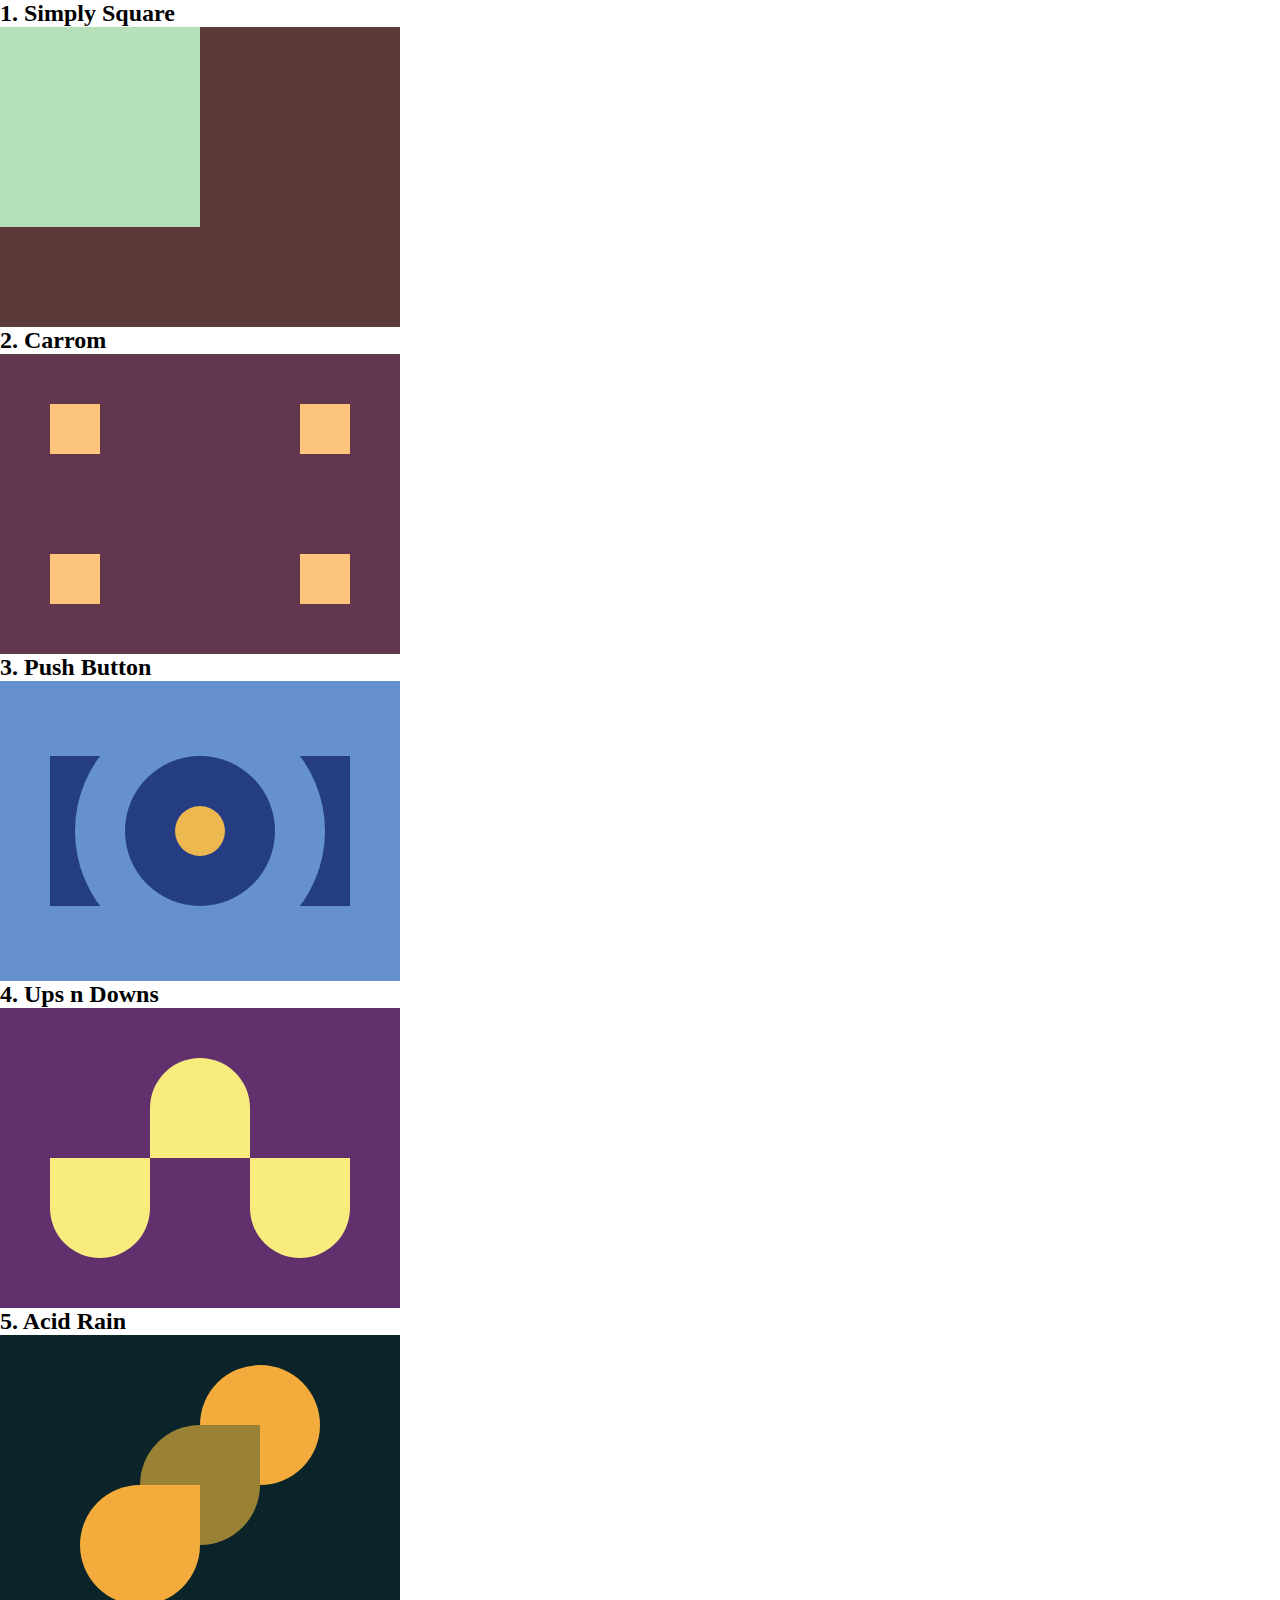
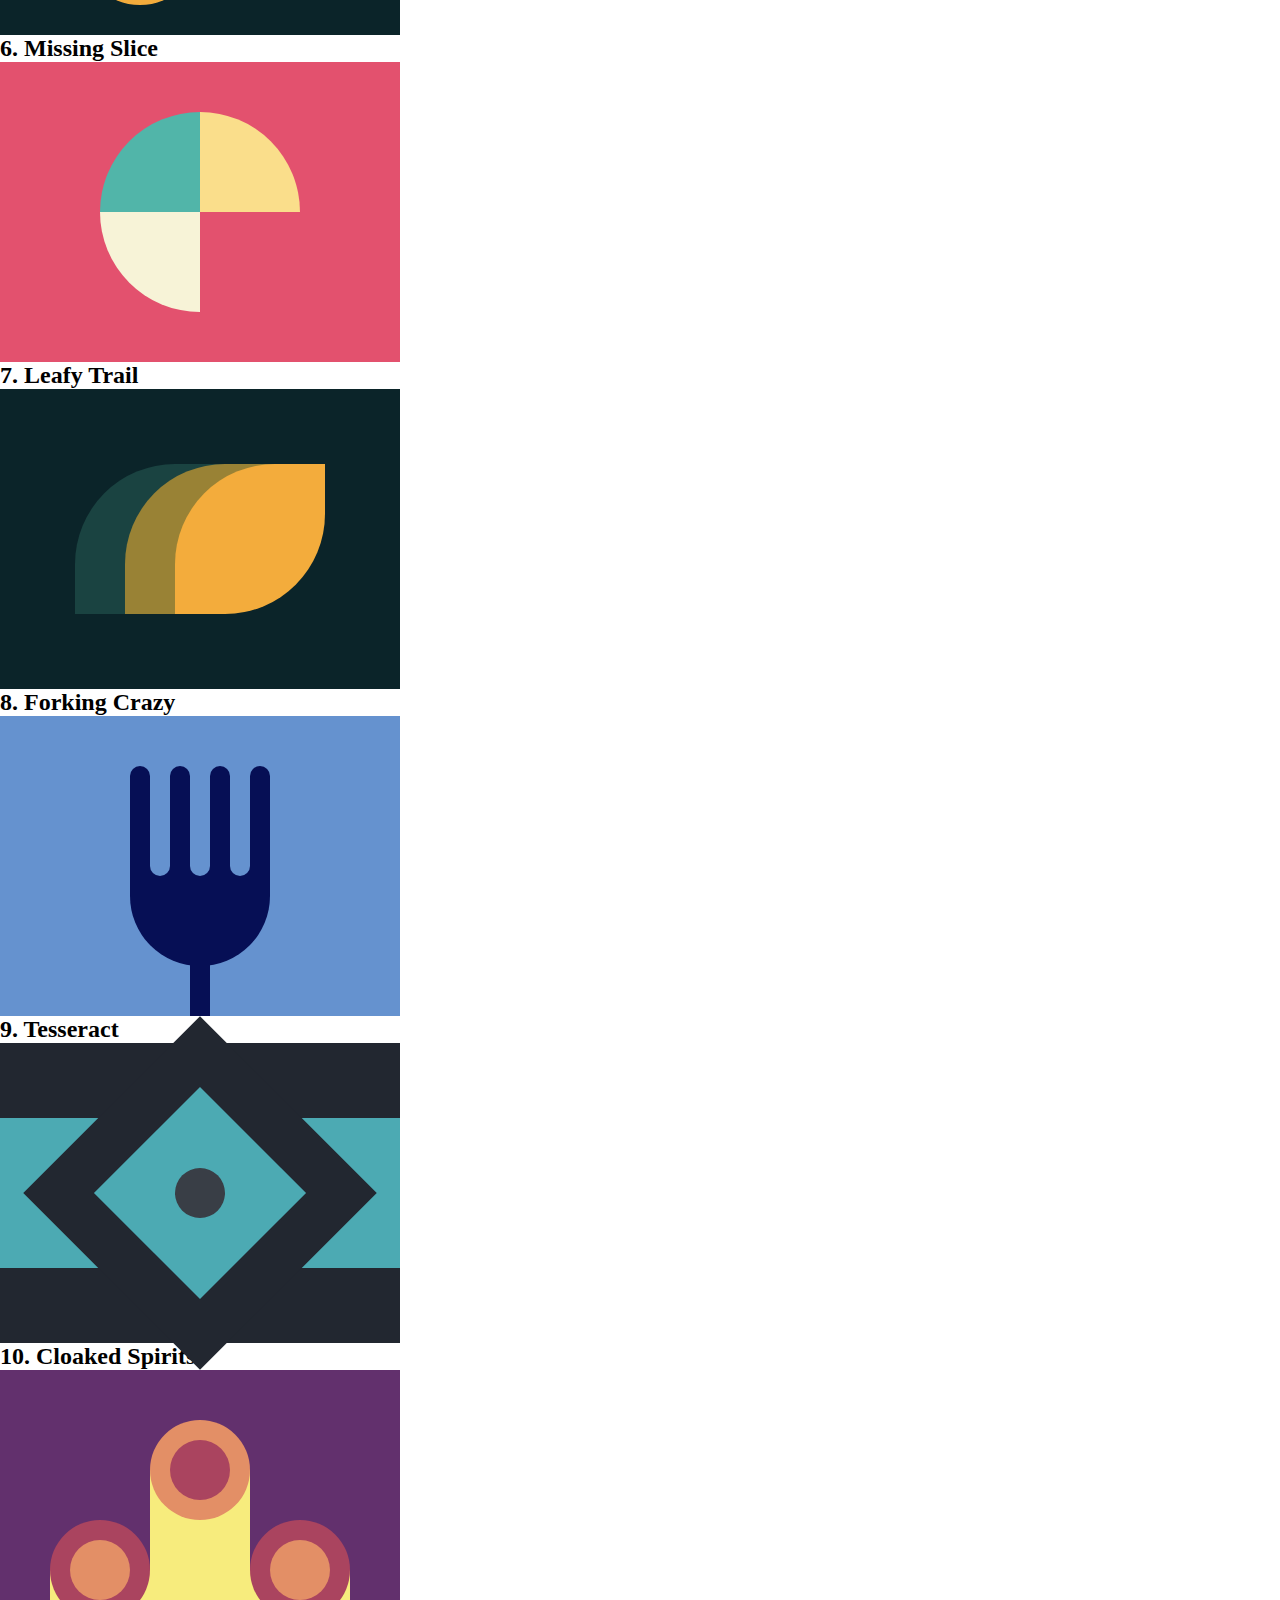
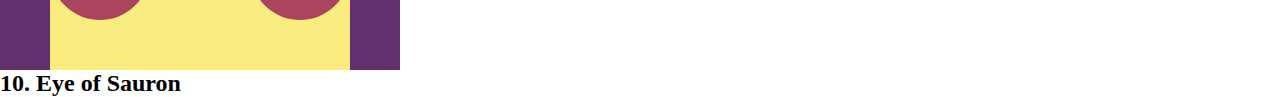
<file: 1. Pilot-Batlle/index.html>
<!DOCTYPE html>
<html lang="en">

<head>
    <meta charset="UTF-8">
    <meta name="viewport" content="width=device-width, initial-scale=1.0">
    <title>Document</title>
    <link rel="stylesheet" href="style.css">
</head>

<body>
    <h2>1. Simply Square</h2>
    <div class="simplySquare__parent">
        <div class="simplySquare__child">
        </div>
    </div>

    <h2>2. Carrom</h2>
    <div class="carroms__parent">
        <div class="carroms__one">
        </div>

        <div class="carroms__two">
        </div>

        <div class="carroms__three">
        </div>

        <div class="carroms__four">
        </div>
    </div>


    <h2>3. Push Button</h2>
    <div class="pushButton__parent">
        <div class="pushButton__rectangle">
            <div class="pushButton__circle">
            </div>

            <div class="pushButton__miniCircle">
            </div>

            <div class="pushButton__dot">
            </div>
        </div>

    </div>

    <h2>4. Ups n Downs</h2>
    <div class="upsDowns__parent">
        <div class="upsDowns__top">
        </div>
        <div class="upsDowns__bottomOne">
        </div>
        <div class="upsDowns__bottomTwo">
        </div>
    </div>

    <h2>5. Acid Rain</h2>
    <div class="acidRain__parent">
        <div class="acidRain__one">
        </div>
        <div class="acidRain__two">
        </div>
        <div class="acidRain__three">
        </div>
    </div>

    <h2>6. Missing Slice</h2>
    <div class="missingSlice__parent">
        <div class="missingSlice__one">
        </div>
        <div class="missingSlice__two">
        </div>
        <div class="missingSlice__three">
        </div>
    </div>

    <h2>7. Leafy Trail</h2>
    <div class="leafyTrail__parent">
        <div class="leafyTrail__one">
        </div>
        <div class="leafyTrail__two">
        </div>
        <div class="leafyTrail__three">
        </div>
    </div>

    <h2>8. Forking Crazy</h2>
    <div class="forkingCrazy__parent">
        <div class="forkingCrazy__prong1">
        </div>
        <div class="forkingCrazy__innerProng1">
        </div>
        <div class="forkingCrazy__prong2">
        </div>
        <div class="forkingCrazy__innerProng2">
        </div>
        <div class="forkingCrazy__prong3">
        </div>
        <div class="forkingCrazy__innerProng3">
        </div>
        <div class="forkingCrazy__prong4">
        </div>

        <div class="forkingCrazy__base">
        </div>

        <div class="forkingCrazy__stem">
        </div>
    </div>


    <h2>9. Tesseract</h2>
    <div class="tesseract__parent">
        <div class="tesseract__one">
        </div>
        <div class="tesseract__two">
        </div>
        <div class="tesseract__three">
        </div>
        <div class="tesseract__four">
        </div>
    </div>

    <h2>10. Cloaked Spirits</h2>
    <div class="cloakedSpirits__parent">
        <div class="cloakedSpirits__top">
        </div>
        <div class="cloakedSpirits__bottom">
        </div>
        <div class="cloakedSpirits__circleOne">
        </div>
        <div class="cloakedSpirits__circleTwo">
        </div>
        <div class="cloakedSpirits__circleThree">
        </div>
        <div class="cloakedSpirits__innerCircleOne">
        </div>
        <div class="cloakedSpirits__innerCircleTwo">
        </div>
        <div class="cloakedSpirits__innerCircleThree">
        </div>
    </div>

    <h2>10. Eye of Sauron</h2>
    <div class="eyeOfSauron__parent">
        <div class="eyeOfSauron__eye">
        </div>
        <div class="eyeOfSauron_pupil">
        </div>
        <div class="eyeOfSauron__left">
        </div>
        <div class="eyeOfSauron__right">
        </div>
    </div>

    </div>
</body>

</html>
</file>
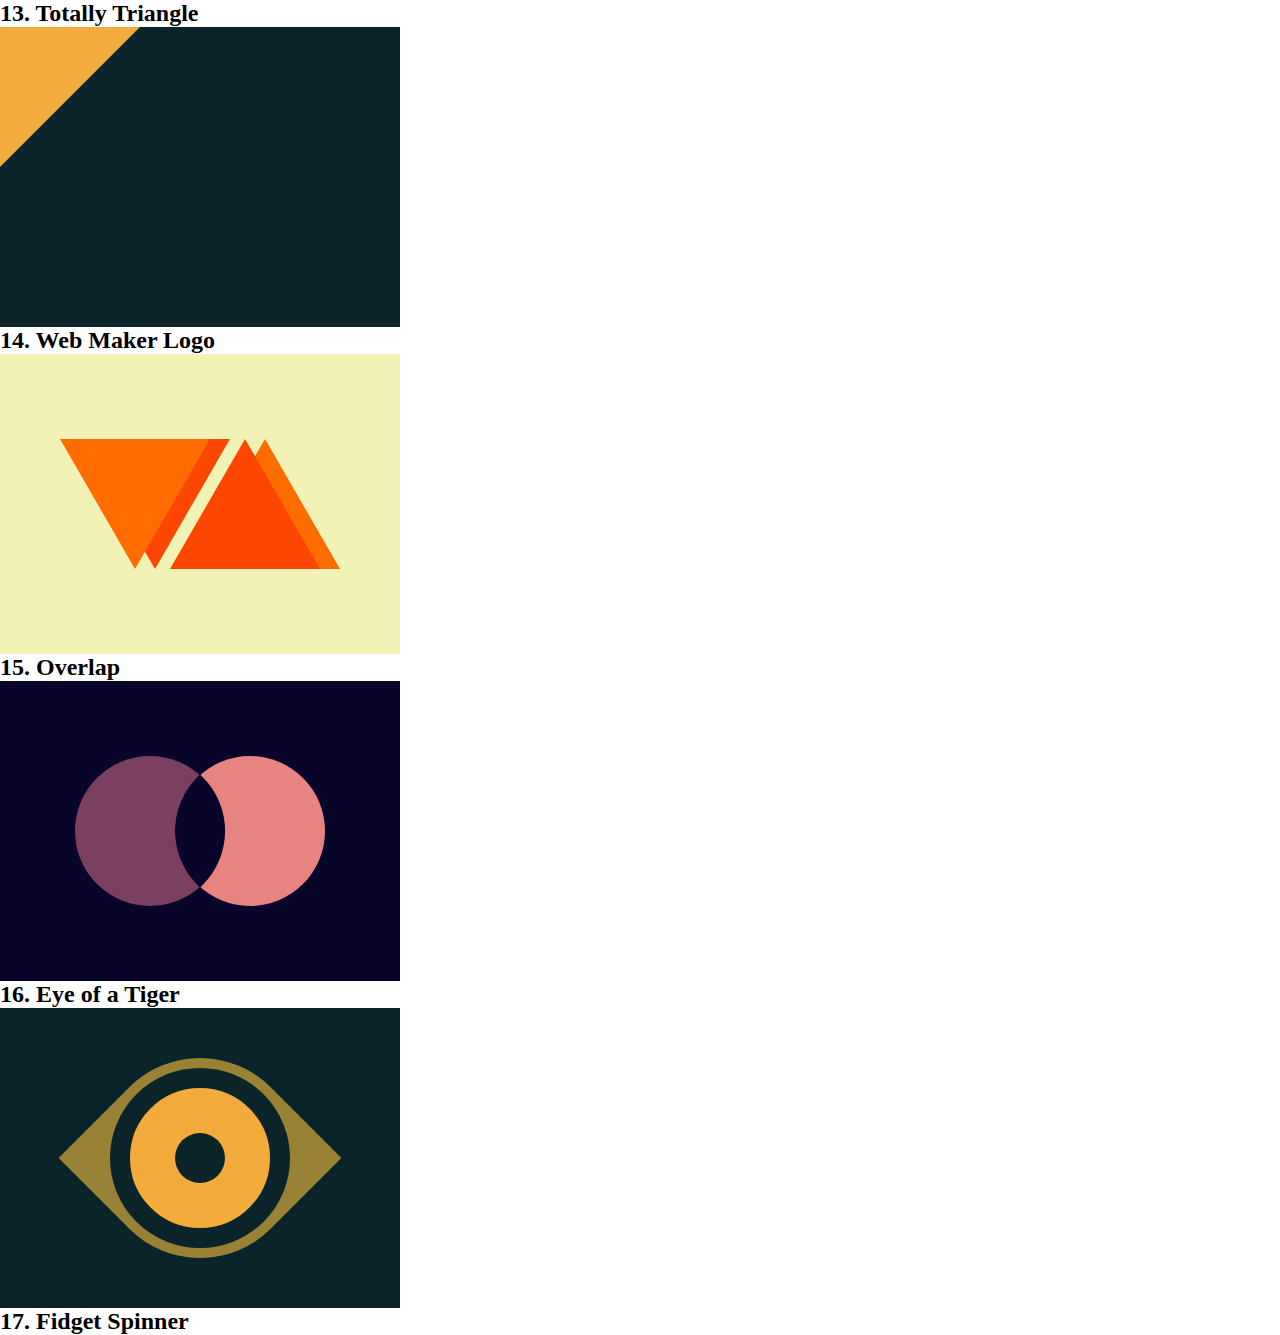
<file: 2. Visibility/index.html>
<!DOCTYPE html>
<html lang="en">

<head>
    <meta charset="UTF-8">
    <meta name="viewport" content="width=device-width, initial-scale=1.0">
    <title>Visibility</title>
    <link rel="stylesheet" href="style.css">
</head>

<body>
    <h2>13. Totally Triangle</h2>
    <div class="totallyTriangle__parent">
        <div>
        </div>
    </div>

    <h2>14. Web Maker Logo</h2>
    <div class="webMakerLogo__parent">
        
        <div class="webMakerLogo__redOne">
        </div>
        <div class="webMakerLogo__orangeOne">
        </div>
        <div class="webMakerLogo__orangeTwo">
        </div>
        <div class="webMakerLogo__redTwo">
        </div>
   
        
    </div>

    <h2>15. Overlap</h2>
    <div class="overlap__parent">
        
        <div class="overlap__one">
        </div>
        <div class="overlap__two">
        </div>
        <div class="overlap__mid">
        </div>
             
    </div>

    <h2>16. Eye of a Tiger</h2>
    <div class="eyeOfATiger__parent">
        
        <div class="eyeOfATiger__eye">
        </div>
        <div class="eyeOfATiger__eyeball">
        </div>
        <div class="eyeOfATiger__pupil">
        </div>
   
             
    </div>

    <h2>17. Fidget Spinner</h2>
    <div class="fidgetSpinner__parent">
        
        <div class="fidgetSpinner__up">
        </div>
        <div class="fidgetSpinner__down">
        </div>
        <div class="fidgetSpinner__left">
        </div>
        <div class="fidgetSpinner__right">
        </div>
   
             
    </div>

</body>

</html>
</file>
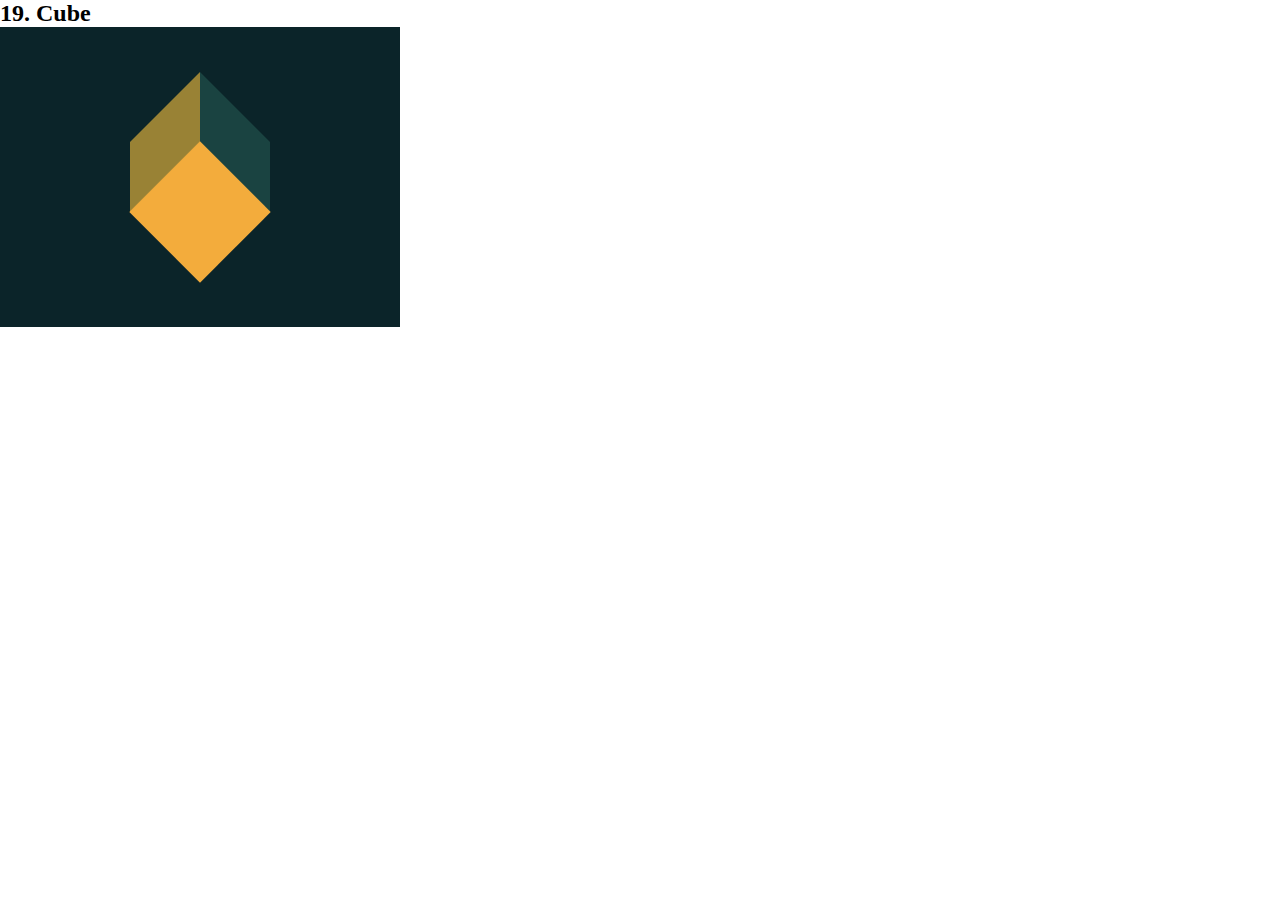
<file: 3. Cursor/index.html>
<!DOCTYPE html>
<html lang="en">
<head>
    <meta charset="UTF-8">
    <meta name="viewport" content="width=device-width, initial-scale=1.0">
    <title>Cursor</title>
    <link rel="stylesheet" href="style.css"></head>
<body>
    <h2>19. Cube</h2>
    <div class="cube__parent">
        <div class="cube__squareOne">
        </div>
        <div class="cube__squareTwo">
        </div>
        <div class="cube__squareThree">
        </div>
    </div>
</body>
</html>
</file>
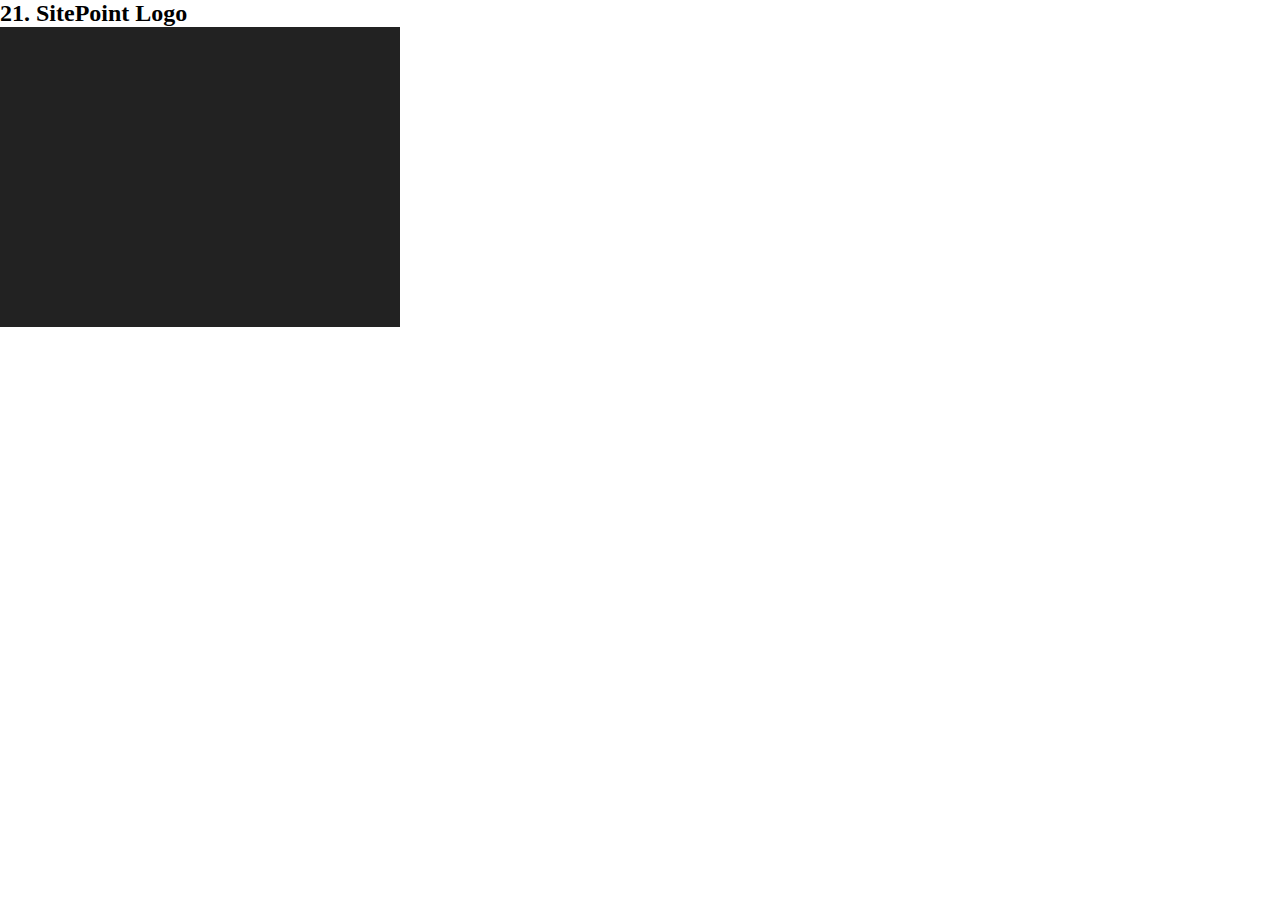
<file: 4. Display/index.html>
<!DOCTYPE html>
<html lang="en">
<head>
    <meta charset="UTF-8">
    <meta name="viewport" content="width=device-width, initial-scale=1.0">
    <title>Cursor</title>
    <link rel="stylesheet" href="style.css"></head>
<body>
    <h2>21. SitePoint Logo</h2>
    <div class="sitePoint__parent">
        <div class="sitePoint__leftOne">
        </div>
        <div class="sitePoint__leftTwo">
        </div>
        <div class="sitePoint__rightOne">
        </div>
        <div class="sitePoint__rightTwo">
        </div>
    </div>
</body>
</html>
</file>
<file: 1. Pilot-Batlle/style.css>
*{
    margin: 0px;
}

  /* 1. Simply Square */

.simplySquare__parent{
    background:#5d3a3a;
    height:300px;
    width:400px;

}
  .simplySquare__child{
    width: 200px;
    height: 200px;
    background: #b5e0ba;
  }

    /* 2. Carrom */

  .carroms__parent{
    background:#62374e;
    height:300px;
    width:400px;
    position: relative;
  }

.carroms__parent > div {
    background-color:#fdc57b;
    height:50px;
    width:50px;
    position:absolute;
    }


   .carroms__one{
     top:50px;
     left:50px;    
   }

    .carroms__two{
     top:50px;
     right:50px;
   }

   .carroms__three{
     bottom:50px;
     left:50px;
   }
   
   .carroms__four{
     bottom:50px;
     right:50px;
   }


    /* 3. Push Button */

    .pushButton__parent{
      margin:0;
      background:#6592CF;
      height:300px;
      width:400px;
  }

  .pushButton__rectangle{
      width: 300px;
      height: 150px;
      background: #243D83;
      position: relative;
      left:50px;
      top:75px;
    }
    
    .pushButton__circle{
      position:absolute;
      background:#6592CF;
      width:250px;
      height:250px;
      left:25px;
      z-index:2;
      top:-50px;
      border-radius:300px;
    }
    
    .pushButton__miniCircle{
      position:absolute;
      background:#243D83;
      width:150px;
      height:150px;
      z-index:3;
      border-radius:100px;
      left:75px;
  }
    
  .pushButton__dot{
      position:absolute;
      background:#EEB850;
      width:50px;
      height:50px;
      z-index:4;
      border-radius:100px;
      top:50px;
      left:125px;
    }


    /* 4. Ups n Downs */

    .upsDowns__parent{
      height:300px;
      width:400px;
      background:#62306D;
      position: relative;
    }

.upsDowns__parent > div {
  position:absolute;
  width: 100px;
  height: 100px;
  background: #F7EC7D;
  border-top-left-radius:50px;
  border-top-right-radius:50px;
}

    .upsDowns__top{
      left:150px;
      top:50px;
    }

    .upsDowns__bottomOne{
      left:50px;
      transform:rotate(180deg);
      top:150px
    }

    .upsDowns__bottomTwo{
      right:50px;
      transform:rotate(180deg);
      top:150px
    }

 /* 5. Acid Rain */

 .acidRain__parent{
  height:300px;
  width:400px;
  background:#0B2429;
  position: relative;
}

.acidRain__parent > div {
  height:120px;
  width:120px;
  position:absolute;
}

    .acidRain__one{
      background:#F3AC3C;
      border-radius:100px;
      top:30px;
      right:80px;
    }
    
     .acidRain__two{
      background:#998235;
      border-radius:100px;
      border-top-right-radius:0px;
      top:90px;
      right:140px;
      
    }
    
      .acidRain__three{
      background:#F3AC3C;
      border-radius:100px;
      border-top-right-radius:0px;
      top:150px;
      right:200px;
    }



 /* 6. Missing Slice */

    .missingSlice__parent{
      height:300px;
      width:400px;
      background:#E3516E;
      position: relative;
    }

    .missingSlice__parent > div {
      width:100px;
      height:100px;
      position:absolute;
    }

    .missingSlice__one{
      background:#51B5A9;
      border-top-left-radius:100px;
      top:50px;
      right:200px;
    }

    .missingSlice__two{
      background:#FADE8B;
      border-top-right-radius:100px;
      top:50px;
      right:100px;
    }

    .missingSlice__three{   
      background:#F7F3D7;
      border-bottom-left-radius:100px;
      top:150px;
      right:200px;
    }


 /* 7. Leafy Trail */

 .leafyTrail__parent{
  height:300px;
  width:400px;
  background:#0B2429;
  position: relative;
}


    .leafyTrail__parent > div {
      position:absolute;
      width: 150px;
      height: 150px;
      border-top-left-radius:100px;
      top:75px;
    }

    .leafyTrail__one {
      background: #1A4341;
      left:75px;
     }
     
     .leafyTrail__two{
      background: #998235;
      border-bottom-right-radius:100px; 
      left:125px;
       
   }
     
     .leafyTrail__three{
       background: #F3AC3C;
       border-bottom-right-radius:100px;
       left:175px;
   }

    /*8. Forking Crazy */
    .forkingCrazy__parent{
      height:300px;
      width:400px;
      background:#6592CF;
      position: relative;
    }

    
    .forkingCrazy__stem {
      position:absolute;
      width: 20px;
      height: 55px;
      bottom:0;
      left:190px;
      background: #060F55;
    }
    
    .forkingCrazy__base{
      position:absolute;
      bottom:50px;
      left:130px;
      width:140px;
      height:100px;
      border-bottom-left-radius:200px;
      border-bottom-right-radius:200px;
      background: #060F55;
    }

    .forkingCrazy__innerProng1{
          position:absolute;
      width:20px;
      height:100px;
      background:#6592CF;
      border-bottom-right-radius:30px;
      border-bottom-left-radius:30px;
      left:150px;
      top:60px;
      z-index:2;
    }
    
    .forkingCrazy__innerProng2{
          position:absolute;
      width:20px;
      height:100px;
      background:#6592CF;
      border-bottom-right-radius:30px;
      border-bottom-left-radius:30px;
      left:190px;
      top:60px;
      z-index:2;
    }
    
    .forkingCrazy__innerProng3{
      position:absolute;
      width:20px;
      height:100px;
      background:#6592CF;
      border-bottom-right-radius:30px;
      border-bottom-left-radius:30px;
      left:230px;
      top:60px;
      z-index:2;
    }
    
    .forkingCrazy__prong1{
      position:absolute;
      width:20px;
      height:100px;
      background:#060F55;
      border-top-right-radius:30px;
      border-top-left-radius:30px;
     left:130px;
      top:50px;
    }
    
    .forkingCrazy__prong2{
      position:absolute;
      width:20px;
      height:100px;
      background:#060F55;
      border-top-right-radius:30px;
      border-top-left-radius:30px;
      left:170px;
      top:50px;
    }
    
    .forkingCrazy__prong3{
      position:absolute;
      width:20px;
      height:100px;
      background:#060F55;
      border-top-right-radius:30px;
      border-top-left-radius:30px;
      left:210px;
      top:50px;
    }
    
    .forkingCrazy__prong4{
      position:absolute;
      width:20px;
      height:100px;
      background:#060F55;
      border-top-right-radius:30px;
      border-top-left-radius:30px;
      left:250px;
      top:50px;
    }

   /*9. Tesseract */

   .tesseract__parent{
    height:300px;
    width:400px;
    background:#222730;
    position: relative;
  }

  .tesseract__one{
    position:absolute;
    background:#4CAAB3;
    width:400px;
    height:150px;
    top:75px;
  }
  
  .tesseract__two{
    position:absolute;
    background:#222730;
    width:250px;
    height:250px;
    transform:rotate(45deg);
    top:25px;
    left:75px;
  }
  
  .tesseract__three{
	  position:absolute;
    width:150px;
    height:150px;
    background:#4CAAB3;
    transform: rotate(45deg);
    left:125px;
    top:75px;
  }
  
  .tesseract__four{
    position:absolute;
    left:175px;
    width:50px;
    height:50px;
    background:#393E46;
    top:125px;
    border-radius:50px;
  }


   /*10. Cloaked Spirits */

   .cloakedSpirits__parent{
    height:300px;
    width:400px;
    background:#62306D;
    position: relative;
  }

  .cloakedSpirits__top{
    background:#F7EC7D;
    width:100px;
    height:100px;
    position:absolute;
 	  bottom:100px;
    left:150px;
  }
  
  .cloakedSpirits__bottom{
    background:#F7EC7D;
    width:300px;
    height:100px;
    position:absolute;
   	bottom:0px;
    left:50px;
  }
  
  .cloakedSpirits__circleOne{
    width:100px;
    height:100px;
    border-radius:100px;
    position:absolute;
    background:#AA445F;
    bottom:50px;
    left:50px;
  }
  
  .cloakedSpirits__circleTwo{
    width:100px;
    height:100px;
    border-radius:100px;
    position:absolute;
    background:#E38F66;
    top:50px;
    left:150px;
  }
  
  
  
  .cloakedSpirits__circleThree{
    width:100px;
    height:100px;
    border-radius:100px;
    position:absolute;
    background:#AA445F;
    bottom:50px;
    right:50px;
  }
  
  .cloakedSpirits__innerCircleOne{
    width:60px;
    height:60px;
    border-radius:100px;
    position:absolute;
    background:#E38F66;
    bottom:70px;
    right:70px;
  }
  
  .cloakedSpirits__innerCircleTwo{
    width:60px;
    height:60px;
    border-radius:100px;
    position:absolute;
    background:#AA445F;
    top:70px;
    right:170px;
  }
  
  .cloakedSpirits__innerCircleThree{
    width:60px;
    height:60px;
    border-radius:100px;
    position:absolute;
    background:#E38F66;
    bottom:70px;
    left:70px;
  }
</file>
<file: 2. Visibility/style.css>
*{
    margin: 0px;
}

/* 13. Totally Triangle */

.totallyTriangle__parent{
    height:300px;
    width:400px;
    background:#0B2429;
    position: relative;
}

.totallyTriangle__parent > div {
    width: 0;
    height: 0;
    background: transparent;
    border:70px solid #F3AC3C;
    border-bottom-color:transparent;
    border-right-color:transparent;
  }

/* 14. Web Maker Logo */

.webMakerLogo__parent{
    height:300px;
    width:400px;
    background:#F2F2B6;
    position: relative;
}

.webMakerLogo__parent > div {
    position:absolute;
    width: 0;
    height: 0;
    background:transparent;
} 
.webMakerLogo__redOne{
    top:85px;
    left:80px;
    border:75px solid transparent;
    border-top:130px solid #FD4602;
  }

  .webMakerLogo__orangeOne{
    top:85px;
    left:60px;
    border:75px solid transparent;
    border-top:130px solid  #FF6D00;
  }

  
     .webMakerLogo__redTwo{
    top:10px;
    left:170px;
    border:75px solid transparent;
    border-bottom:130px solid #FD4602;
  }
  
       .webMakerLogo__orangeTwo{
    top:10px;
    left:190px;
    border:75px solid transparent;
    border-bottom:130px solid #FF6D00;
   }

   /* 15. Overlap */

   .overlap__parent{
    height:300px;
    width:400px;
    background:#09042A;
    position: relative;
}

   .overlap__one{
    position:absolute;
    top:75px;
    left:75px;
    height:150px;
    width:150px;
    background:#7B3F61;
    border-radius:100%;
  }
  
   .overlap__two{
    position:absolute;
    top:75px;
    right:75px;
    height:150px;
    width:150px;
    background:#E78481;
    border-radius:100%;
  }
  
 .overlap__mid {
  position:absolute;
  top:110px;
  left:160px;
  width: 80px;
  height: 80px;
  background:#09042A;
  border-top-right-radius:95%;
  border-bottom-left-radius:95%;
  transform:rotate(45deg)
   	
  }

     /* 16. Eye of a Tiger*/

     .eyeOfATiger__parent{
      height:300px;
      width:400px;
      background:#0B2429;
      position: relative;
  }

  .eyeOfATiger__eye{
    position:absolute;
    top:50px;
    left:100px;
    height:200px;
    width:200px;
    border-top-left-radius:50%;
    border-bottom-right-radius:50%;
    background:#998235;
    transform:rotate(45deg)
  }
  
  .eyeOfATiger__eyeball{
    position:absolute;
    top:60px;
    left:110px;
    height:140px;
    width:140px;
    border:20px solid #0B2429;
    border-radius:100%;
    background:#F3AC3C;
  }
  
  .eyeOfATiger__pupil{
    position:absolute;
    top:125px;
    left:175px;
    height:50px;
    width:50px;
    border-radius:100%;
    background:#0B2429;
  }

    /* 17. Fidget Spinner*/

    .figetSpinner__parent{
      height:300px;
      width:400px;
      background:#09042A;
      position: relative;
  }


  .figetSpinner__up{
    width:60px;
    height:60px;
    background:#F5BB9C;
    border-radius:100%;
    position:absolute;
    top:68px;
    left:170px;
  }
  
  .figetSpinner__down{
    width:60px;
    height:60px;
    background:#F5BB9C;
    border-radius:100%;
    position:absolute;
    bottom:68px;
    left:170px;
  }
  


  .figetSpinner__left{
    width:60px;
   height:60px;
   background:#09042A;
   border-radius:100%;
   position:absolute;
   top:110px;
   left:100px;
   border:10px solid #E78481;
 }
 
 .figetSpinner__right{
    width:60px;
   height:60px;
   background:#09042A;
   border-radius:100%;
   position:absolute;
   top:110px;
   right:100px;
         border:10px solid #E78481;

 }
</file>
<file: 3. Cursor/style.css>
*{
    margin: 0px;
}

    /* 19. Cube*/

    .cube__parent{
      height:300px;
      width:400px;
      background:#0B2429;
      position: relative;
  }

.cube__squareThree {
  position:absolute;
  top:135px;
  left:150px;
  width: 100px;
  height: 100px;
  background: #F3AC3C;
  transform:rotate(45deg);
}
.cube__squareOne{
  position:absolute;
  top:80px;
  left:130px;
  width: 70px;
  height: 70px;
  background: #998235;
  transform:skewY(-45deg);
}

  .cube__squareTwo{
  position:absolute;
  top:80px;
  right:130px;
  width: 70px;
  height: 70px;
  background: #1A4341;
  transform:skewY(45deg);
}
</file>
<file: 4. Display/style.css>
*{
    margin: 0px;
}

    /* 21. SitePoint Logo*/

    .sitePoint__parent{
      height:300px;
      width:400px;
      background:#222;
      position: relative;
  }

  .sitePoint__leftOne{

  }
</file>
